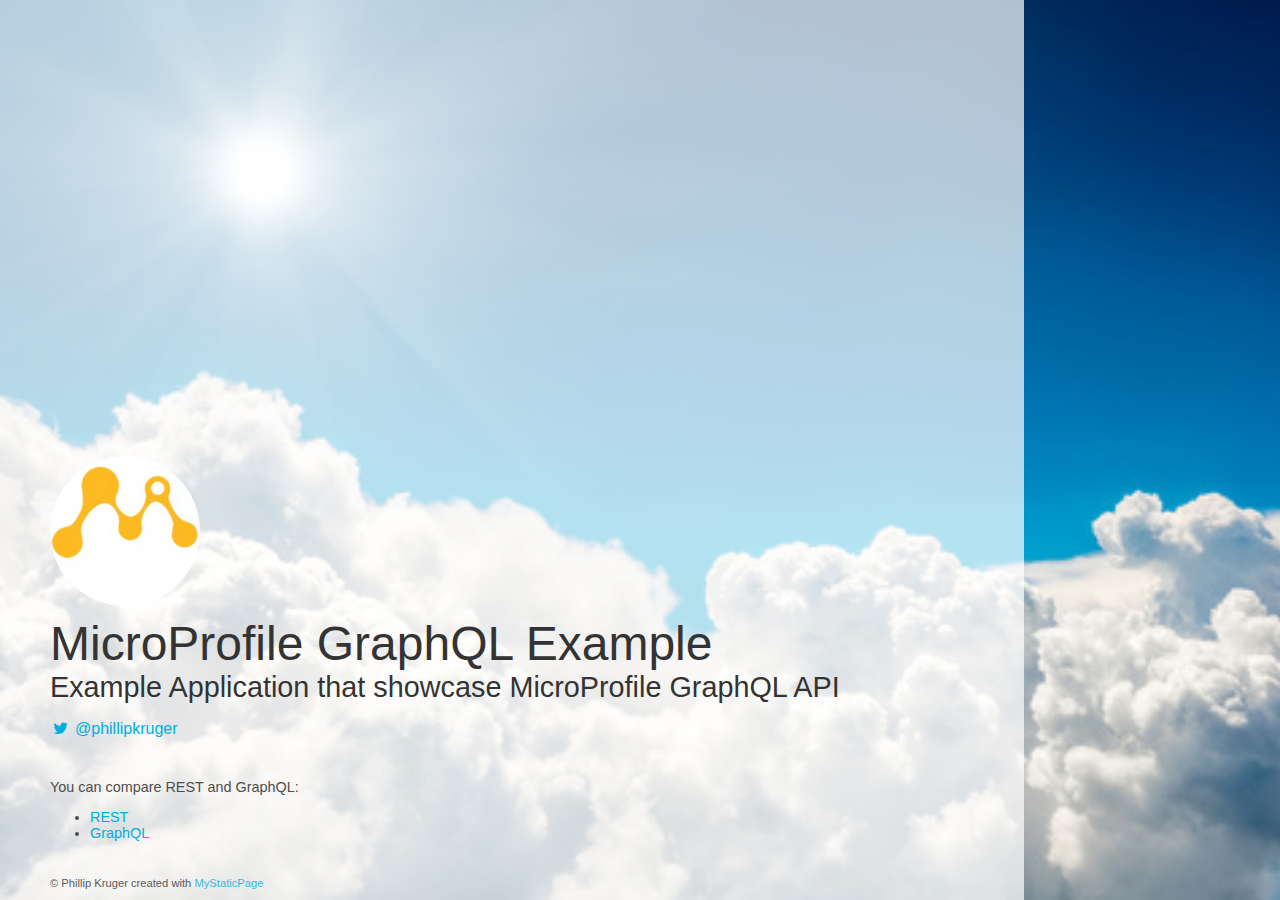
<file: src/main/webapp/index.html>
<!DOCTYPE html>
<html lang="en">
<head>
    <meta charset="UTF-8">
    <title>MicroProfile GraphQL Example</title>
    <meta name="viewport" content="width=device-width, initial-scale=1.0">
    <link rel="stylesheet" href="css/font-awesome.min.css">
    <link rel="stylesheet" href="css/style.css">
</head>
<body>
    <div id="mainContainer">
        <div id="mainContentBlock">
            <div id="mainContent">
                
                <div id="avatarImageBlock" style="background-image: url('images/avatar.jpg');">
                </div>
                
                <div id="introBox">
                    <h1>MicroProfile GraphQL Example</h1>
                    <h2>Example Application that showcase MicroProfile GraphQL API</h2>
                        <ul id="linkBox">
                                <li class="">
                                    <a href="https://twitter.com/phillipkruger" title="Twitter">
                                        <i class="fa fa-twitter fa-fw link-icon"></i><span class="description">Twitter</span> @phillipkruger
                                    </a>
                                </li>
                        </ul>                    
                </div>

                
                <div id="fullBioBox">
                    <p>You can compare REST and GraphQL:</p>
                    <ul>
                        <li><a href="http://localhost:8080/rest/openapi-ui/" target="_blank">REST</a></li>
                        <li><a href="http://localhost:8080/graphiql/" target="_blank">GraphQL</a></li>
                    </ul>

                </div>
                
            </div>
        </div>
        <footer>
            <div class="footer">
                <p>&copy; Phillip Kruger
                <!-- 
                thank you for using MyStaticPage.com! 
                Please keep this link back to us on your site as part of 
                Creative Commons Attribution license aggreement.
                https://creativecommons.org/licenses/by/4.0/
                -->
                created with <a href="http://mystaticpage.com" title="Create a personal web site">MyStaticPage</a>
                </p>
            </div>
        </footer>
    </div>
</body>
</html>
</file>
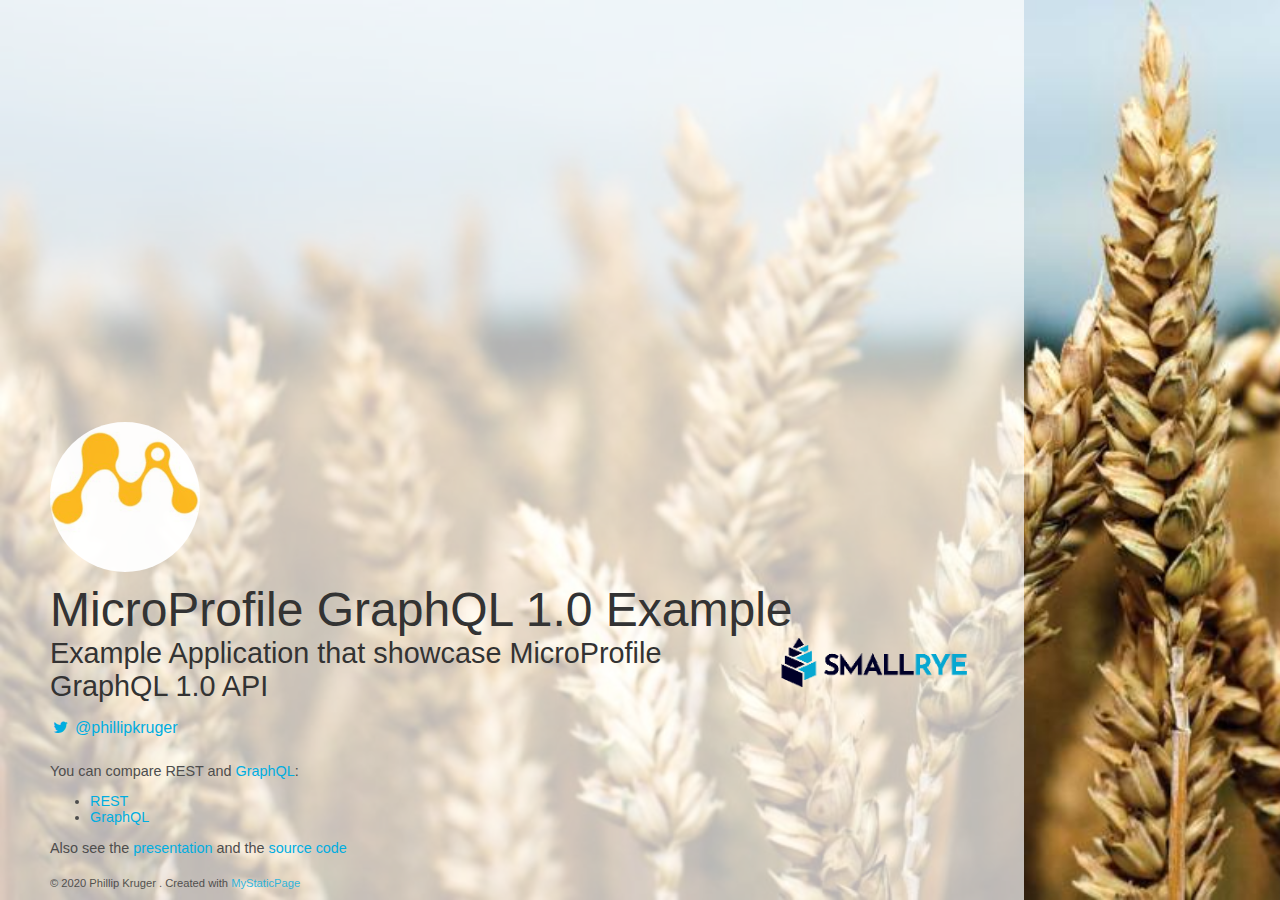
<file: example/src/main/webapp/index.html>
<!DOCTYPE html>
<html lang="en">
<head>
    <meta charset="UTF-8">
    <title>MicroProfile GraphQL Example</title>
    <meta name="viewport" content="width=device-width, initial-scale=1.0">
    <link rel="stylesheet" href="css/font-awesome.min.css">
    <link rel="stylesheet" href="css/style.css">
</head>
<body>
    <div id="mainContainer">
        <div id="mainContentBlock">
            <div id="mainContent">
                
                <div id="avatarImageBlock" style="background-image: url('images/avatar.jpg');">
                </div>
                
                <div id="introBox">
                    <h1>MicroProfile GraphQL 1.0 Example<img src="images/logo.png" style="float: right" alt="SmallRye" width="200"/></h1>
                    <h2>Example Application that showcase MicroProfile GraphQL 1.0 API</h2>
                    <ul id="linkBox">
                            <li class="">
                                <a href="https://twitter.com/phillipkruger" title="Twitter">
                                    <i class="fa fa-twitter fa-fw link-icon"></i><span class="description">Twitter</span> @phillipkruger
                                </a>
                            </li>
                    </ul>   
                </div>

                <div id="fullBioBox">
                    You can compare REST and <a href="https://github.com/eclipse/microprofile-graphql" target="_blank">GraphQL</a>:
                        <ul>
                            <li><a href="http://localhost:8080/rest/openapi-ui/" target="_blank">REST</a></li>
                            <li><a href="http://localhost:8080/graphiql/" target="_blank">GraphQL</a></li>
                        </ul>
                    
                        Also see the <a href="http://bit.ly/mp-graphql-presentation" target="_blank">presentation</a>
                            and the <a href="http://bit.ly/mp-graphql-example" target="_blank">source code</a>
                </div>
            </div>
            
        </div>
        
        <footer>
            <div class="footer">
                <p>&copy; 2020 Phillip Kruger . 
                <!-- 
                thank you for using MyStaticPage.com! 
                Please keep this link back to us on your site as part of 
                Creative Commons Attribution license aggreement.
                https://creativecommons.org/licenses/by/4.0/
                -->
                Created with <a href="http://mystaticpage.com" title="Create a personal web site">MyStaticPage</a>                
                </p>
            </div>
        </footer>
    </div>
</body>
</html>
</file>
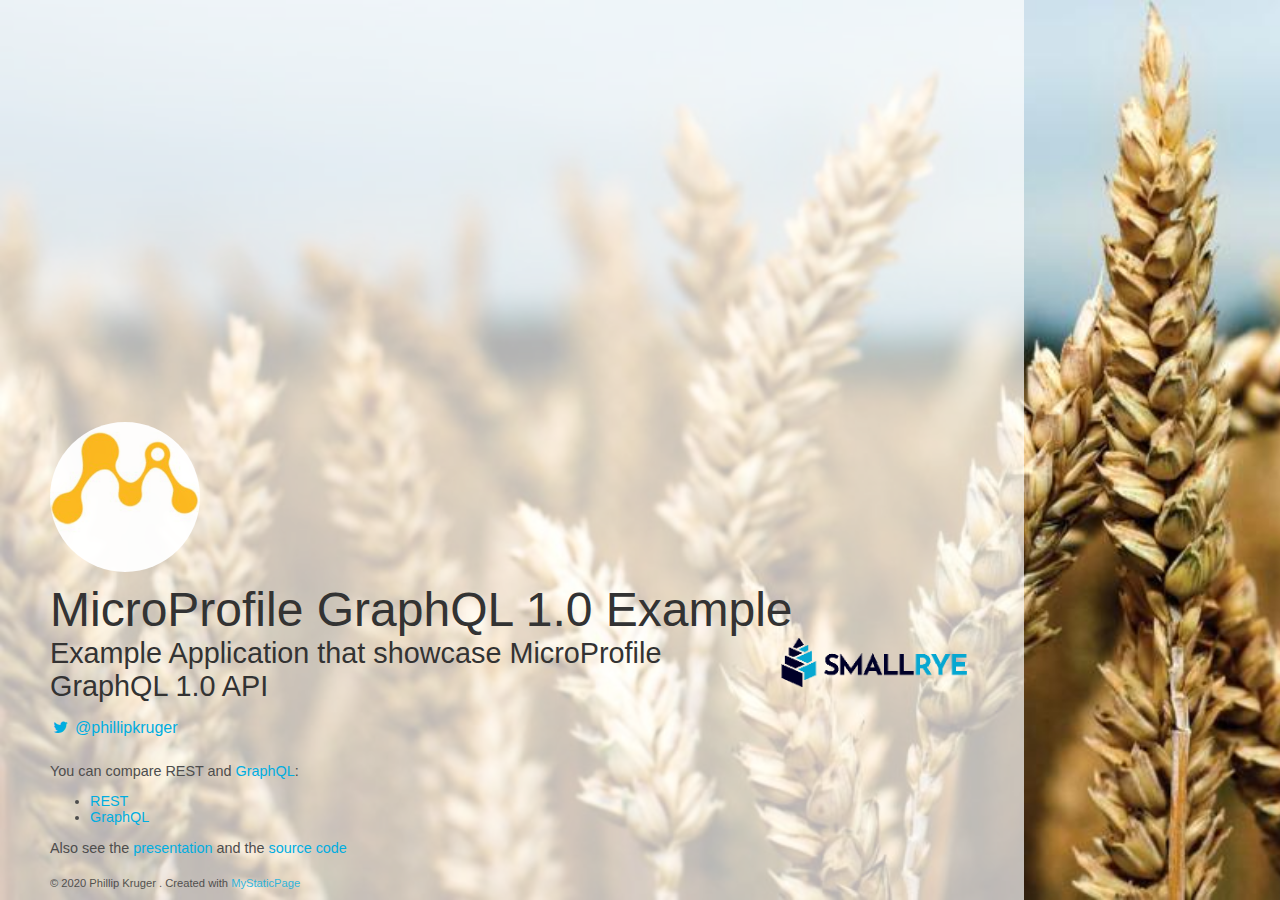
<file: wildfly-example/src/main/webapp/index.html>
<!DOCTYPE html>
<html lang="en">
<head>
    <meta charset="UTF-8">
    <title>MicroProfile GraphQL Example</title>
    <meta name="viewport" content="width=device-width, initial-scale=1.0">
    <link rel="stylesheet" href="css/font-awesome.min.css">
    <link rel="stylesheet" href="css/style.css">
</head>
<body>
    <div id="mainContainer">
        <div id="mainContentBlock">
            <div id="mainContent">
                
                <div id="avatarImageBlock" style="background-image: url('images/avatar.jpg');">
                </div>
                
                <div id="introBox">
                    <h1>MicroProfile GraphQL 1.0 Example<img src="images/logo.png" style="float: right" alt="SmallRye" width="200"/></h1>
                    <h2>Example Application that showcase MicroProfile GraphQL 1.0 API</h2>
                    <ul id="linkBox">
                            <li class="">
                                <a href="https://twitter.com/phillipkruger" title="Twitter">
                                    <i class="fa fa-twitter fa-fw link-icon"></i><span class="description">Twitter</span> @phillipkruger
                                </a>
                            </li>
                    </ul>   
                </div>

                <div id="fullBioBox">
                    You can compare REST and <a href="https://github.com/eclipse/microprofile-graphql" target="_blank">GraphQL</a>:
                        <ul>
                            <li><a href="http://localhost:8080/openapi-ui/" target="_blank">REST</a></li>
                            <li><a href="http://localhost:8080/graphql-ui/" target="_blank">GraphQL</a></li>
                        </ul>
                    
                        Also see the <a href="http://bit.ly/mp-graphql-presentation" target="_blank">presentation</a>
                            and the <a href="http://bit.ly/mp-graphql-example" target="_blank">source code</a>
                </div>
            </div>
            
        </div>
        
        <footer>
            <div class="footer">
                <p>&copy; 2020 Phillip Kruger . 
                <!-- 
                thank you for using MyStaticPage.com! 
                Please keep this link back to us on your site as part of 
                Creative Commons Attribution license aggreement.
                https://creativecommons.org/licenses/by/4.0/
                -->
                Created with <a href="http://mystaticpage.com" title="Create a personal web site">MyStaticPage</a>                
                </p>
            </div>
        </footer>
    </div>
</body>
</html>
</file>
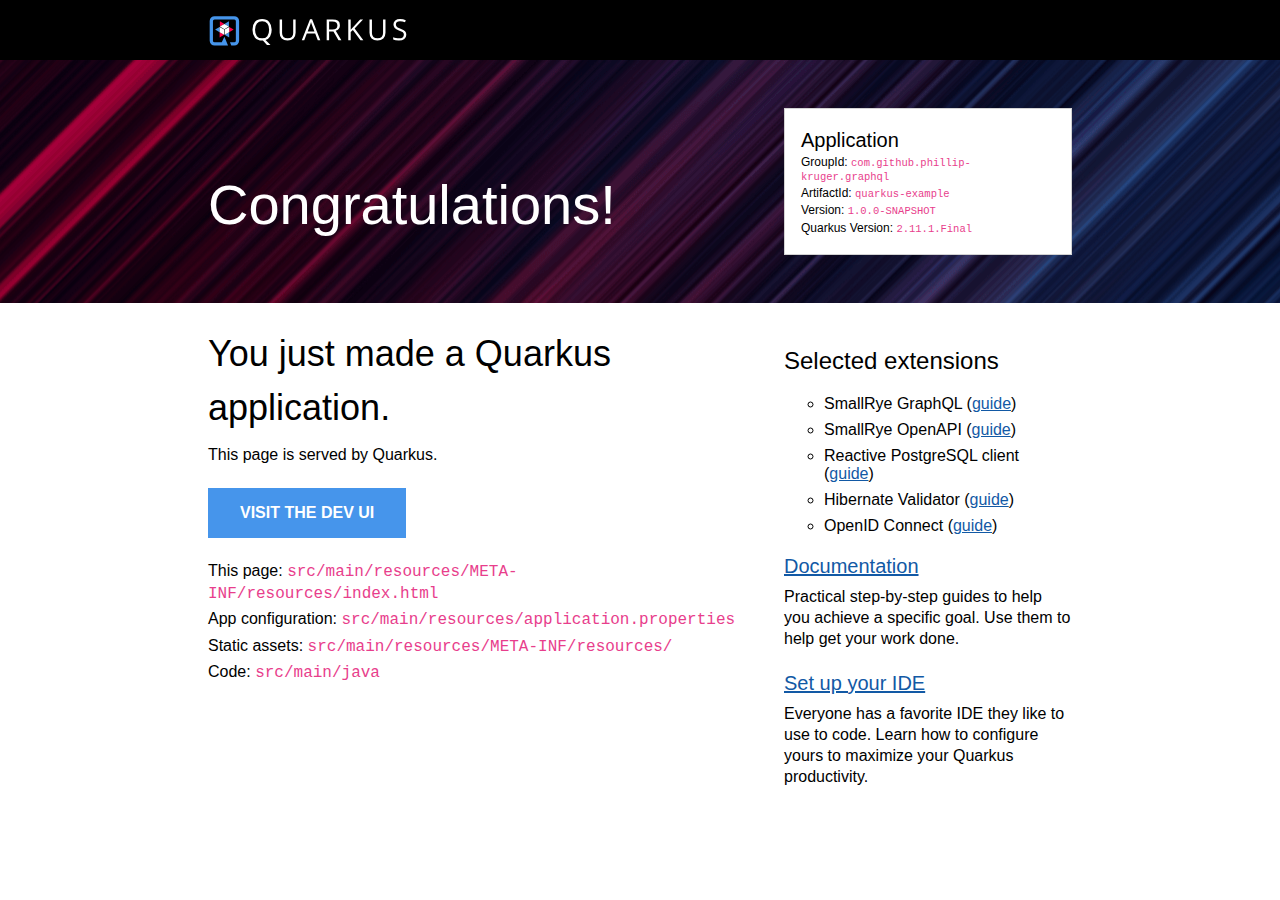
<file: quarkus-example/src/main/resources/META-INF/resources/index.html>
<!DOCTYPE html>
<html lang="en">
    <head>
        <meta charset="UTF-8">
        <title>graphql-example - 1.0.0-SNAPSHOT</title>
        <style>
            body {
                margin: 0;
                font-family: Roboto, "Helvetica Neue", Arial, sans-serif;
            }
            code {
                font-family: "Courier New", monospace;
                color: #e83e8c;
                word-break: break-word;
            }
            h1, h2, h3, h4, h5, h6 {
                margin-bottom: 0.5rem;
                font-weight: 400;
                line-height: 1.5;
            }
            h1 { font-size: 2.25rem; }
            h2 { font-size: 1.6rem }
            h3 { font-size: 1.5rem }
            h4 { font-size: 1.4rem }
            h5 { font-size: 1.25rem }
            h6 { font-size: 1rem }
            p {
                padding: .15rem 0;
                margin: 0;
                line-height: 1.3rem;
            }
            a {
                text-decoration: underline;
                color: #1259A5;
            }
            a:hover, a:active { color: #c00; }
            .grid {
                display: grid;
                grid-template-columns: repeat(12, 1fr);
                clear: both;
            }
            .header-wrapper {
                padding: 0 13rem;
                background: black;
            }
            .banner-wrapper {
                padding: 0 13rem;
                background: url([data-uri]) repeat-x, #0D1C2C;
            }
            .content-wrapper {
                padding: 0 13rem;
                background: white;
            }
            .header {
                background-position: 0 1rem;
                min-height: 60px;
                grid-column: span 12;
            }
            #quarkus-logo-svg {
                width: 200px;
                height: 30px;
                padding-top: 1rem;
            }
            .banner {
                grid-column: span 12;
                padding: 2rem 0;
            }
            .callout {
                color: white;
                font-size: 3.5rem;
                margin: 0;
                padding-top: 5rem;
                grid-column: span 8;
            }
            .app-details {
                margin: 1rem 0;
                border: 1px solid lightgrey;
                padding: 1rem;
                background: white;
                font-size: .75rem;
                font-weight: 300;
                grid-column: span 4;
            }
            .app-details code { font-size: 87.5%; }
            .app-details ul {
                list-style-type: none;
                padding: 0;
                margin: 0;
            }
            .app-details ul li { margin-bottom: 0.2rem; }
            .app-details h5 {
                margin: 0;
                padding: 0;
            }
            .left-column {
                grid-column: span 8;
                padding-right: 3rem;
            }
            .left-column p {
                padding: .15rem 0;
                margin: 0;
                font-weight: 300;
            }
            .left-column ul {
                margin: 0;
                padding: 10px 0 0 25px;
                list-style-type: "\1F680";
                font-weight: 300;
            }
            .left-column li { padding-left: 10px; }
            .left-column .cta-button {
                margin: 20px 0;
                display: inline-block;
                padding: 1rem 2rem;
                background-color: #4695EB;
                font-weight: 600;
                color: white;
                text-decoration: none;
                text-transform: uppercase;
            }
            .right-column {
                grid-column: span 4;
                margin-top: 1rem;
                font-weight: 200;
            }
            .right-column h5 {
                padding: 1rem 0 .25rem 0;
                margin: 0;
                font-weight: 300;
            }
            .right-column h3 { font-weight: 400;}
            .right-column ul {
                margin: 0;
                list-style-type: circle;
            }
            .right-column li {
                padding: .5rem 0 0 0;
            }
            .provided-code {
                line-height: 20px;
            }
            .provided-code b {
                font-weight: 400;
                margin-bottom: 15px;
            }
            @media screen and (max-width: 1023px) {
                .header-wrapper {
                    padding: 0 1rem;
                    background: black;
                }
                .banner-wrapper { padding: 0 1rem; }
                .content-wrapper {
                    padding: 0 1rem;
                    background: white;
                }
                .left-column {
                    grid-column: span 12;
                }
                .right-column {
                    grid-column: span 12;
                    margin: 3rem 0;
                }
                .callout {
                    color: white;
                    font-size: 3.5rem;
                    margin: 0;
                    padding: 1rem 0;
                    grid-column: span 12;
                }
                .app-details {
                    margin: 1rem 0;
                    border: 1px solid lightgrey;
                    padding: 1rem;
                    background: white;
                    font-size: 1rem;
                    font-weight: 300;
                    grid-column: span 12;
                }
            }
        </style>
    </head>
    <body>
        <div class="header-wrapper">
            <div class="grid">
                <div class="header">
                    <svg id="quarkus-logo-svg" data-name="Quarkus Logo" xmlns="http://www.w3.org/2000/svg" viewBox="0 0 1280 195">
                        <defs>
                            <style>.cls-1 {
                                fill: #fff;
                            }

                            .cls-2 {
                                fill: #4695eb;
                            }

                            .cls-3 {
                                fill: #ff004a;
                            }</style>
                        </defs>
                        <title>quarkus_logo_horizontal_rgb_1280px_reverse</title>
                        <path class="cls-1"
                              d="M404,89.39q0,25.9-10.49,43.07a52.31,52.31,0,0,1-29.61,23.24l32.3,33.39H373.29l-26.45-30.44-5.11.19q-30,0-46.27-18.22T279.17,89.2q0-32.93,16.34-51.05T341.92,20q29.24,0,45.66,18.45T404,89.39Zm-108.14,0q0,27.39,11.74,41.55t34.11,14.15q22.56,0,34.07-14.11t11.51-41.59q0-27.21-11.47-41.27T341.92,34.05q-22.56,0-34.3,14.16T295.88,89.39Z"/>
                        <path class="cls-1"
                              d="M559.56,22.15V109.4q0,23.05-14,36.25T507,158.84q-24.51,0-37.92-13.29T455.7,109V22.15h15.78v88q0,16.88,9.28,25.91t27.29,9q17.16,0,26.45-9.08T543.78,110V22.15Z"/>
                        <path class="cls-1"
                              d="M703.6,157,686.7,114.1H632.31L615.6,157h-16L653.29,21.6h13.27L719.93,157Zm-21.82-57L666,58.21q-3.07-7.92-6.32-19.46a172.55,172.55,0,0,1-5.85,19.46l-16,41.78Z"/>
                        <path class="cls-1"
                              d="M777.19,100.92V157H761.4V22.15h37.23q25,0,36.89,9.5t11.93,28.59q0,26.74-27.29,36.16L857,157H838.35l-32.86-56.07Zm0-13.47h21.62q16.71,0,24.51-6.6t7.79-19.78q0-13.37-7.93-19.27T797.7,35.89H777.19Z"/>
                        <path class="cls-1"
                              d="M999.75,157H981.18L931.71,91.6l-14.2,12.54V157H901.73V22.15h15.78V89l61.54-66.87h18.66L943.13,80.72Z"/>
                        <path class="cls-1"
                              d="M1143.69,22.15V109.4q0,23.05-14,36.25t-38.52,13.19q-24.5,0-37.92-13.29T1039.82,109V22.15h15.78v88q0,16.88,9.28,25.91t27.29,9q17.17,0,26.46-9.08t9.28-26.06V22.15Z"/>
                        <path class="cls-1"
                              d="M1279,121.11q0,17.8-13,27.76t-35.28,10q-24.13,0-37.13-6.18V137.53a97.82,97.82,0,0,0,18.2,5.53,95.67,95.67,0,0,0,19.49,2q15.78,0,23.76-6t8-16.55q0-7-2.83-11.48t-9.46-8.26q-6.65-3.78-20.19-8.58-18.94-6.72-27.06-16t-8.12-24.07q0-15.58,11.79-24.81t31.18-9.22a92.55,92.55,0,0,1,37.22,7.37l-4.91,13.65q-16.82-7-32.68-7-12.53,0-19.58,5.35t-7.06,14.85q0,7,2.6,11.48t8.77,8.21q6.18,3.73,18.89,8.26,21.36,7.56,29.38,16.23T1279,121.11Z"/>
                        <polygon class="cls-2" points="126.05 34.6 96.61 51.59 126.05 68.59 126.05 34.6"/>
                        <polygon class="cls-3" points="67.17 34.6 67.17 68.59 96.61 51.59 67.17 34.6"/>
                        <polygon class="cls-1" points="126.05 68.59 96.61 51.59 67.17 68.59 96.61 85.59 126.05 68.59"/>
                        <polygon class="cls-2" points="36.13 88.36 65.57 105.36 65.57 71.37 36.13 88.36"/>
                        <polygon class="cls-3" points="65.57 139.35 95.01 122.36 65.57 105.36 65.57 139.35"/>
                        <polygon class="cls-1" points="65.57 71.37 65.57 105.36 95.01 122.36 95.01 88.36 65.57 71.37"/>
                        <polygon class="cls-2" points="127.65 139.35 127.65 105.36 98.21 122.36 127.65 139.35"/>
                        <polygon class="cls-3" points="157.09 88.36 127.65 71.37 127.65 105.36 157.09 88.36"/>
                        <polygon class="cls-1" points="98.21 122.36 127.65 105.36 127.65 71.37 98.21 88.36 98.21 122.36"/>
                        <path class="cls-2"
                              d="M160.5,1H32.72A31.81,31.81,0,0,0,1,32.72V160.5a31.81,31.81,0,0,0,31.72,31.72h87.51L96.61,134.85,79.48,171.07H32.72A10.71,10.71,0,0,1,22.15,160.5V32.72A10.71,10.71,0,0,1,32.72,22.15H160.5a10.71,10.71,0,0,1,10.57,10.57V160.5a10.71,10.71,0,0,1-10.57,10.57H132.77l8.71,21.15h19a31.81,31.81,0,0,0,31.72-31.72V32.72A31.81,31.81,0,0,0,160.5,1Z"/>
                    </svg>
                </div>
            </div>
        </div>
        <div class="banner-wrapper">
            <div class="grid">
                <div class="banner">
                    <div class="grid">
                        <div class="callout">Congratulations!</div>
                        <div class="app-details">
                            <h5>Application</h5>
                            <ul>
                                <li>GroupId: <code>com.github.phillip-kruger.graphql</code></li>
                                <li>ArtifactId: <code>quarkus-example</code></li>
                                <li>Version: <code>1.0.0-SNAPSHOT</code></li>
                                <li>Quarkus Version: <code>2.11.1.Final</code></li>
                            </ul>
                        </div>
                    </div>
                </div>
            </div>
        </div>
        <div class="content-wrapper">
            <div class="grid">
                <div class="left-column">
                    <h1>You just made a Quarkus application.</h1>
                    <p>This page is served by Quarkus.</p>
                    <a href="/q/dev/" class="cta-button">Visit the Dev UI</a>
                    <p>This page: <code>src/main/resources/META-INF/resources/index.html</code></p>
                    <p>App configuration: <code>src/main/resources/application.properties</code></p>
                    <p>Static assets: <code>src/main/resources/META-INF/resources/</code></p>
                    <p>Code: <code>src/main/java</code></p>
                </div>
                <div class="right-column">
                    <h3>Selected extensions</h3>
                    <ul>
                        <li title="Create GraphQL Endpoints using the code-first approach from MicroProfile GraphQL">SmallRye GraphQL (<a href="https://quarkus.io/guides/microprofile-graphql" target="_blank">guide</a>)</li>
                        <li title="Document your REST APIs with OpenAPI - comes with Swagger UI">SmallRye OpenAPI (<a href="https://quarkus.io/guides/openapi-swaggerui" target="_blank">guide</a>)</li>
                        <li title="Connect to the PostgreSQL database using the reactive pattern">Reactive PostgreSQL client (<a href="https://quarkus.io/guides/reactive-sql-clients" target="_blank">guide</a>)</li>
                        <li title="Validate object properties (field, getter) and method parameters for your beans (REST, CDI, JPA)">Hibernate Validator (<a href="https://quarkus.io/guides/validation" target="_blank">guide</a>)</li>
                        <li title="Verify Bearer access tokens and authenticate users with Authorization Code Flow">OpenID Connect (<a href="https://quarkus.io/guides/security-openid-connect" target="_blank">guide</a>)</li>
                    </ul>
                    <h5><a href="https://quarkus.io/guides/">Documentation</a></h5>
                    <p>Practical step-by-step guides to help you achieve a specific goal. Use them to help get your work
                        done.</p>
                    <h5><a href="https://quarkus.io/guides/maven-tooling">Set up your IDE</a></h5>
                    <p>Everyone has a favorite IDE they like to use to code. Learn how to configure yours to maximize your
                        Quarkus productivity.</p>
                </div>
            </div>
        </div>
    </body>
</html>
</file>
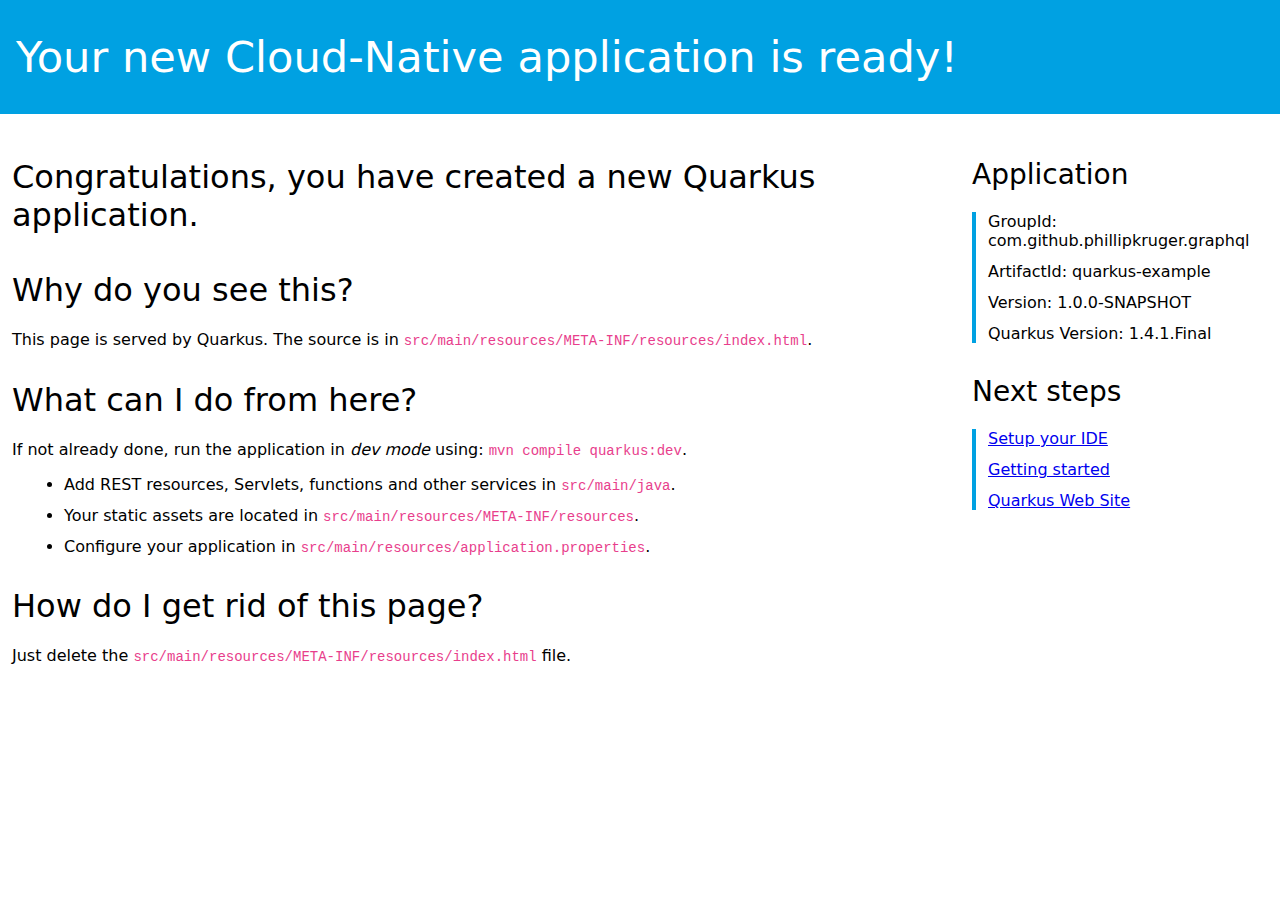
<file: quarkus-example/src/test/resources/META-INF/resources/index.html>
<!DOCTYPE html>
<html lang="en">
<head>
    <meta charset="UTF-8">
    <title>quarkus-example - 1.0.0-SNAPSHOT</title>
    <style>
        h1, h2, h3, h4, h5, h6 {
            margin-bottom: 0.5rem;
            font-weight: 400;
            line-height: 1.5;
        }

        h1 {
            font-size: 2.5rem;
        }

        h2 {
            font-size: 2rem
        }

        h3 {
            font-size: 1.75rem
        }

        h4 {
            font-size: 1.5rem
        }

        h5 {
            font-size: 1.25rem
        }

        h6 {
            font-size: 1rem
        }

        .lead {
            font-weight: 300;
            font-size: 2rem;
        }

        .banner {
            font-size: 2.7rem;
            margin: 0;
            padding: 2rem 1rem;
            background-color: #00A1E2;
            color: white;
        }

        body {
            margin: 0;
            font-family: -apple-system, system-ui, "Segoe UI", Roboto, "Helvetica Neue", Arial, sans-serif, "Apple Color Emoji", "Segoe UI Emoji", "Segoe UI Symbol", "Noto Color Emoji";
        }

        code {
            font-family: SFMono-Regular, Menlo, Monaco, Consolas, "Liberation Mono", "Courier New", monospace;
            font-size: 87.5%;
            color: #e83e8c;
            word-break: break-word;
        }

        .left-column {
            padding: .75rem;
            max-width: 75%;
            min-width: 55%;
        }

        .right-column {
            padding: .75rem;
            max-width: 25%;
        }

        .container {
            display: flex;
            width: 100%;
        }

        li {
            margin: 0.75rem;
        }

        .right-section {
            margin-left: 1rem;
            padding-left: 0.5rem;
        }

        .right-section h3 {
            padding-top: 0;
            font-weight: 200;
        }

        .right-section ul {
            border-left: 0.3rem solid #00A1E2;
            list-style-type: none;
            padding-left: 0;
        }

    </style>
</head>
<body>

<div class="banner lead">
    Your new Cloud-Native application is ready!
</div>

<div class="container">
    <div class="left-column">
        <p class="lead"> Congratulations, you have created a new Quarkus application.</p>

        <h2>Why do you see this?</h2>

        <p>This page is served by Quarkus. The source is in
            <code>src/main/resources/META-INF/resources/index.html</code>.</p>

        <h2>What can I do from here?</h2>

        <p>If not already done, run the application in <em>dev mode</em> using: <code>mvn compile quarkus:dev</code>.
        </p>
        <ul>
            <li>Add REST resources, Servlets, functions and other services in <code>src/main/java</code>.</li>
            <li>Your static assets are located in <code>src/main/resources/META-INF/resources</code>.</li>
            <li>Configure your application in <code>src/main/resources/application.properties</code>.
            </li>
        </ul>

        <h2>How do I get rid of this page?</h2>
        <p>Just delete the <code>src/main/resources/META-INF/resources/index.html</code> file.</p>
    </div>
    <div class="right-column">
        <div class="right-section">
            <h3>Application</h3>
            <ul>
                <li>GroupId: com.github.phillipkruger.graphql</li>
                <li>ArtifactId: quarkus-example</li>
                <li>Version: 1.0.0-SNAPSHOT</li>
                <li>Quarkus Version: 1.4.1.Final</li>
            </ul>
        </div>
        <div class="right-section">
            <h3>Next steps</h3>
            <ul>
                <li><a href="https://quarkus.io/guides/maven-tooling.html" target="_blank">Setup your IDE</a></li>
                <li><a href="https://quarkus.io/guides/getting-started.html" target="_blank">Getting started</a></li>
                <li><a href="https://quarkus.io" target="_blank">Quarkus Web Site</a></li>
            </ul>
        </div>
    </div>
</div>


</body>
</html>
</file>
<file: src/main/webapp/css/style.css>
html, body {
  height: 100%;
  height: 100vh; }

body {
  min-height: 100%;
  padding: 0px;
  margin: 0px; }

body {
  background-color: #fff;
  background-image: url("../images/background.jpg");
  background-size: cover;
  background-position: left bottom;
  background-attachment: fixed;
  font-family: "Segoe UI", "Lucida Grande", "Lucida Sans", "Helvetica Neue", "Arial", "Helvetica", sans-serif;
  color: #333; }

a {
  text-decoration: none;
  color: #00ade0; }
  a:hover {
    color: #00c1fa; }

#mainContainer {
  background-color: #fff;
  background-color: rgba(255, 255, 255, 0.7);
  display: -webkit-box;
  display: -ms-flexbox;
  display: flex;
  -webkit-box-orient: vertical;
  -webkit-box-direction: normal;
      -ms-flex-direction: column;
          flex-direction: column;
  -webkit-box-pack: justify;
      -ms-flex-pack: justify;
          justify-content: space-between;
  -ms-flex-line-pack: stretch;
      align-content: stretch;
  min-height: 100%;
  max-width: 80%;
  margin: 0px;
  -webkit-animation: fadeIn 0.5s ease-out both;
          animation: fadeIn 0.5s ease-out both; }
  #mainContainer #mainContentBlock {
    -webkit-box-flex: 1;
        -ms-flex: 1 0 auto;
            flex: 1 0 auto;
    display: -webkit-box;
    display: -ms-flexbox;
    display: flex;
    -webkit-box-orient: vertical;
    -webkit-box-direction: normal;
        -ms-flex-direction: column;
            flex-direction: column;
    -webkit-box-pack: end;
        -ms-flex-pack: end;
            justify-content: flex-end;
    -ms-flex-line-pack: left;
        align-content: left;
    padding: 0px; }
    #mainContainer #mainContentBlock #mainContent {
      margin: 0px;
      overflow: hidden;
      display: -webkit-box;
      display: -ms-flexbox;
      display: flex;
      -webkit-box-orient: vertical;
      -webkit-box-direction: normal;
          -ms-flex-direction: column;
              flex-direction: column;
      -ms-flex-line-pack: center;
          align-content: center;
      padding-top: 100px; }
      #mainContainer #mainContentBlock #mainContent #avatarImageBlock {
        width: 150px;
        height: 150px;
        margin: 10px 50px;
        border-radius: 50%;
        background-position: center center;
        background-size: cover;
        opacity: 0.95;
        -webkit-animation: intro 0.5s ease-out both;
                animation: intro 0.5s ease-out both; }
      #mainContainer #mainContentBlock #mainContent #introBox {
        text-align: left;
        margin: 0px;
        padding: 0px 50px; }
        #mainContainer #mainContentBlock #mainContent #introBox h1 {
          font-size: 3em;
          font-weight: normal;
          margin: 0px;
          -webkit-animation: intro 0.5s 0.2s ease-out both;
                  animation: intro 0.5s 0.2s ease-out both; }
        #mainContainer #mainContentBlock #mainContent #introBox h2 {
          font-size: 1.8em;
          font-weight: lighter;
          margin: 0px;
          -webkit-animation: intro 0.5s 0.4s ease-out both;
                  animation: intro 0.5s 0.4s ease-out both; }
        #mainContainer #mainContentBlock #mainContent #introBox #linkBox {
          padding: 0px;
          list-style: none;
          max-width: 80%;
          display: -webkit-box;
          display: -ms-flexbox;
          display: flex;
          -webkit-box-orient: horizontal;
          -webkit-box-direction: normal;
              -ms-flex-direction: row;
                  flex-direction: row;
          -webkit-box-pack: start;
              -ms-flex-pack: start;
                  justify-content: flex-start;
          -ms-flex-wrap: wrap;
              flex-wrap: wrap;
          -webkit-animation: intro 0.5s 0.6s ease-out both;
                  animation: intro 0.5s 0.6s ease-out both; }
          #mainContainer #mainContentBlock #mainContent #introBox #linkBox li {
            margin-right: 10px;
            display: inline; }
            #mainContainer #mainContentBlock #mainContent #introBox #linkBox li .link-icon:hover {
              color: #00c1fa; }
            #mainContainer #mainContentBlock #mainContent #introBox #linkBox li a .description {
              display: none;
              font-size: 0.8em; }
            #mainContainer #mainContentBlock #mainContent #introBox #linkBox li.featured a .description {
              color: #333;
              padding-left: 5px;
              padding-right: 2px; }
              #mainContainer #mainContentBlock #mainContent #introBox #linkBox li.featured a .description:hover {
                color: #00c1fa; }
            #mainContainer #mainContentBlock #mainContent #introBox #linkBox li.featured .description {
              display: inline; }
      #mainContainer #mainContentBlock #mainContent #fullBioBox {
        font-size: 0.9em;
        color: #4d4d4d;
        padding: 10px 50px;
        -webkit-animation: intro 0.5s 0.8s ease-out both;
                animation: intro 0.5s 0.8s ease-out both; }

div.footer {
  text-align: left;
  font-size: 0.7em;
  padding-left: 50px;
  opacity: 0.8; }

@media only screen and (max-width: 768px) {
  #mainContainer {
    max-width: 90%; }
    #mainContainer #mainContentBlock #mainContent #avatarImageBlock {
      margin-left: 25px; }
    #mainContainer #mainContentBlock #mainContent #introBox {
      padding: 0px 25px; }
    #mainContainer #mainContentBlock #mainContent #fullBioBox {
      padding: 0px 25px; }
  div.footer {
    padding-left: 25px; } }

@-webkit-keyframes fadeIn {
  from {
    opacity: 0; }
  to {
    opacity: 1; } }

@keyframes fadeIn {
  from {
    opacity: 0; }
  to {
    opacity: 1; } }

@-webkit-keyframes intro {
  0% {
    -webkit-transform: translateY(40px);
            transform: translateY(40px);
    opacity: 0; }
  50% {
    opacity: 0.2; }
  100% {
    -webkit-transform: translateY(0px);
            transform: translateY(0px);
    opacity: 1; } }

@keyframes intro {
  0% {
    -webkit-transform: translateY(40px);
            transform: translateY(40px);
    opacity: 0; }
  50% {
    opacity: 0.2; }
  100% {
    -webkit-transform: translateY(0px);
            transform: translateY(0px);
    opacity: 1; } }
</file>
<file: example/src/main/webapp/css/style.css>
html, body {
  height: 100%;
  height: 100vh; }

body {
  min-height: 100%;
  padding: 0px;
  margin: 0px; }

body {
  background-color: #fff;
  background-image: url("../images/background.jpg");
  background-size: cover;
  background-position: left bottom;
  background-attachment: fixed;
  font-family: "Segoe UI", "Lucida Grande", "Lucida Sans", "Helvetica Neue", "Arial", "Helvetica", sans-serif;
  color: #333; }

a {
  text-decoration: none;
  color: #00ade0; }
  a:hover {
    color: #00c1fa; }

#mainContainer {
  background-color: #fff;
  background-color: rgba(255, 255, 255, 0.7);
  display: -webkit-box;
  display: -ms-flexbox;
  display: flex;
  -webkit-box-orient: vertical;
  -webkit-box-direction: normal;
      -ms-flex-direction: column;
          flex-direction: column;
  -webkit-box-pack: justify;
      -ms-flex-pack: justify;
          justify-content: space-between;
  -ms-flex-line-pack: stretch;
      align-content: stretch;
  min-height: 100%;
  max-width: 80%;
  margin: 0px;
  -webkit-animation: fadeIn 0.5s ease-out both;
          animation: fadeIn 0.5s ease-out both; }
  #mainContainer #mainContentBlock {
    -webkit-box-flex: 1;
        -ms-flex: 1 0 auto;
            flex: 1 0 auto;
    display: -webkit-box;
    display: -ms-flexbox;
    display: flex;
    -webkit-box-orient: vertical;
    -webkit-box-direction: normal;
        -ms-flex-direction: column;
            flex-direction: column;
    -webkit-box-pack: end;
        -ms-flex-pack: end;
            justify-content: flex-end;
    -ms-flex-line-pack: left;
        align-content: left;
    padding: 0px; }
    #mainContainer #mainContentBlock #mainContent {
      margin: 0px;
      overflow: hidden;
      display: -webkit-box;
      display: -ms-flexbox;
      display: flex;
      -webkit-box-orient: vertical;
      -webkit-box-direction: normal;
          -ms-flex-direction: column;
              flex-direction: column;
      -ms-flex-line-pack: center;
          align-content: center;
      padding-top: 100px; }
      #mainContainer #mainContentBlock #mainContent #avatarImageBlock {
        width: 150px;
        height: 150px;
        margin: 10px 50px;
        border-radius: 50%;
        background-position: center center;
        background-size: cover;
        opacity: 0.95;
        -webkit-animation: intro 0.5s ease-out both;
                animation: intro 0.5s ease-out both; }
      #mainContainer #mainContentBlock #mainContent #introBox {
        text-align: left;
        margin: 0px;
        padding: 0px 50px; }
        #mainContainer #mainContentBlock #mainContent #introBox h1 {
          font-size: 3em;
          font-weight: normal;
          margin: 0px;
          -webkit-animation: intro 0.5s 0.2s ease-out both;
                  animation: intro 0.5s 0.2s ease-out both; }
        #mainContainer #mainContentBlock #mainContent #introBox h2 {
          font-size: 1.8em;
          font-weight: lighter;
          margin: 0px;
          -webkit-animation: intro 0.5s 0.4s ease-out both;
                  animation: intro 0.5s 0.4s ease-out both; }
        #mainContainer #mainContentBlock #mainContent #introBox #linkBox {
          padding: 0px;
          list-style: none;
          max-width: 80%;
          display: -webkit-box;
          display: -ms-flexbox;
          display: flex;
          -webkit-box-orient: horizontal;
          -webkit-box-direction: normal;
              -ms-flex-direction: row;
                  flex-direction: row;
          -webkit-box-pack: start;
              -ms-flex-pack: start;
                  justify-content: flex-start;
          -ms-flex-wrap: wrap;
              flex-wrap: wrap;
          -webkit-animation: intro 0.5s 0.6s ease-out both;
                  animation: intro 0.5s 0.6s ease-out both; }
          #mainContainer #mainContentBlock #mainContent #introBox #linkBox li {
            margin-right: 10px;
            display: inline; }
            #mainContainer #mainContentBlock #mainContent #introBox #linkBox li .link-icon:hover {
              color: #00c1fa; }
            #mainContainer #mainContentBlock #mainContent #introBox #linkBox li a .description {
              display: none;
              font-size: 0.8em; }
            #mainContainer #mainContentBlock #mainContent #introBox #linkBox li.featured a .description {
              color: #333;
              padding-left: 5px;
              padding-right: 2px; }
              #mainContainer #mainContentBlock #mainContent #introBox #linkBox li.featured a .description:hover {
                color: #00c1fa; }
            #mainContainer #mainContentBlock #mainContent #introBox #linkBox li.featured .description {
              display: inline; }
      #mainContainer #mainContentBlock #mainContent #fullBioBox {
        font-size: 0.9em;
        color: #4d4d4d;
        padding: 10px 50px;
        -webkit-animation: intro 0.5s 0.8s ease-out both;
                animation: intro 0.5s 0.8s ease-out both; }

div.footer {
  text-align: left;
  font-size: 0.7em;
  padding-left: 50px;
  opacity: 0.8; }

@media only screen and (max-width: 768px) {
  #mainContainer {
    max-width: 90%; }
    #mainContainer #mainContentBlock #mainContent #avatarImageBlock {
      margin-left: 25px; }
    #mainContainer #mainContentBlock #mainContent #introBox {
      padding: 0px 25px; }
    #mainContainer #mainContentBlock #mainContent #fullBioBox {
      padding: 0px 25px; }
  div.footer {
    padding-left: 25px; } }

@-webkit-keyframes fadeIn {
  from {
    opacity: 0; }
  to {
    opacity: 1; } }

@keyframes fadeIn {
  from {
    opacity: 0; }
  to {
    opacity: 1; } }

@-webkit-keyframes intro {
  0% {
    -webkit-transform: translateY(40px);
            transform: translateY(40px);
    opacity: 0; }
  50% {
    opacity: 0.2; }
  100% {
    -webkit-transform: translateY(0px);
            transform: translateY(0px);
    opacity: 1; } }

@keyframes intro {
  0% {
    -webkit-transform: translateY(40px);
            transform: translateY(40px);
    opacity: 0; }
  50% {
    opacity: 0.2; }
  100% {
    -webkit-transform: translateY(0px);
            transform: translateY(0px);
    opacity: 1; } }
</file>
<file: wildfly-example/src/main/webapp/css/style.css>
html, body {
  height: 100%;
  height: 100vh; }

body {
  min-height: 100%;
  padding: 0px;
  margin: 0px; }

body {
  background-color: #fff;
  background-image: url("../images/background.jpg");
  background-size: cover;
  background-position: left bottom;
  background-attachment: fixed;
  font-family: "Segoe UI", "Lucida Grande", "Lucida Sans", "Helvetica Neue", "Arial", "Helvetica", sans-serif;
  color: #333; }

a {
  text-decoration: none;
  color: #00ade0; }
  a:hover {
    color: #00c1fa; }

#mainContainer {
  background-color: #fff;
  background-color: rgba(255, 255, 255, 0.7);
  display: -webkit-box;
  display: -ms-flexbox;
  display: flex;
  -webkit-box-orient: vertical;
  -webkit-box-direction: normal;
      -ms-flex-direction: column;
          flex-direction: column;
  -webkit-box-pack: justify;
      -ms-flex-pack: justify;
          justify-content: space-between;
  -ms-flex-line-pack: stretch;
      align-content: stretch;
  min-height: 100%;
  max-width: 80%;
  margin: 0px;
  -webkit-animation: fadeIn 0.5s ease-out both;
          animation: fadeIn 0.5s ease-out both; }
  #mainContainer #mainContentBlock {
    -webkit-box-flex: 1;
        -ms-flex: 1 0 auto;
            flex: 1 0 auto;
    display: -webkit-box;
    display: -ms-flexbox;
    display: flex;
    -webkit-box-orient: vertical;
    -webkit-box-direction: normal;
        -ms-flex-direction: column;
            flex-direction: column;
    -webkit-box-pack: end;
        -ms-flex-pack: end;
            justify-content: flex-end;
    -ms-flex-line-pack: left;
        align-content: left;
    padding: 0px; }
    #mainContainer #mainContentBlock #mainContent {
      margin: 0px;
      overflow: hidden;
      display: -webkit-box;
      display: -ms-flexbox;
      display: flex;
      -webkit-box-orient: vertical;
      -webkit-box-direction: normal;
          -ms-flex-direction: column;
              flex-direction: column;
      -ms-flex-line-pack: center;
          align-content: center;
      padding-top: 100px; }
      #mainContainer #mainContentBlock #mainContent #avatarImageBlock {
        width: 150px;
        height: 150px;
        margin: 10px 50px;
        border-radius: 50%;
        background-position: center center;
        background-size: cover;
        opacity: 0.95;
        -webkit-animation: intro 0.5s ease-out both;
                animation: intro 0.5s ease-out both; }
      #mainContainer #mainContentBlock #mainContent #introBox {
        text-align: left;
        margin: 0px;
        padding: 0px 50px; }
        #mainContainer #mainContentBlock #mainContent #introBox h1 {
          font-size: 3em;
          font-weight: normal;
          margin: 0px;
          -webkit-animation: intro 0.5s 0.2s ease-out both;
                  animation: intro 0.5s 0.2s ease-out both; }
        #mainContainer #mainContentBlock #mainContent #introBox h2 {
          font-size: 1.8em;
          font-weight: lighter;
          margin: 0px;
          -webkit-animation: intro 0.5s 0.4s ease-out both;
                  animation: intro 0.5s 0.4s ease-out both; }
        #mainContainer #mainContentBlock #mainContent #introBox #linkBox {
          padding: 0px;
          list-style: none;
          max-width: 80%;
          display: -webkit-box;
          display: -ms-flexbox;
          display: flex;
          -webkit-box-orient: horizontal;
          -webkit-box-direction: normal;
              -ms-flex-direction: row;
                  flex-direction: row;
          -webkit-box-pack: start;
              -ms-flex-pack: start;
                  justify-content: flex-start;
          -ms-flex-wrap: wrap;
              flex-wrap: wrap;
          -webkit-animation: intro 0.5s 0.6s ease-out both;
                  animation: intro 0.5s 0.6s ease-out both; }
          #mainContainer #mainContentBlock #mainContent #introBox #linkBox li {
            margin-right: 10px;
            display: inline; }
            #mainContainer #mainContentBlock #mainContent #introBox #linkBox li .link-icon:hover {
              color: #00c1fa; }
            #mainContainer #mainContentBlock #mainContent #introBox #linkBox li a .description {
              display: none;
              font-size: 0.8em; }
            #mainContainer #mainContentBlock #mainContent #introBox #linkBox li.featured a .description {
              color: #333;
              padding-left: 5px;
              padding-right: 2px; }
              #mainContainer #mainContentBlock #mainContent #introBox #linkBox li.featured a .description:hover {
                color: #00c1fa; }
            #mainContainer #mainContentBlock #mainContent #introBox #linkBox li.featured .description {
              display: inline; }
      #mainContainer #mainContentBlock #mainContent #fullBioBox {
        font-size: 0.9em;
        color: #4d4d4d;
        padding: 10px 50px;
        -webkit-animation: intro 0.5s 0.8s ease-out both;
                animation: intro 0.5s 0.8s ease-out both; }

div.footer {
  text-align: left;
  font-size: 0.7em;
  padding-left: 50px;
  opacity: 0.8; }

@media only screen and (max-width: 768px) {
  #mainContainer {
    max-width: 90%; }
    #mainContainer #mainContentBlock #mainContent #avatarImageBlock {
      margin-left: 25px; }
    #mainContainer #mainContentBlock #mainContent #introBox {
      padding: 0px 25px; }
    #mainContainer #mainContentBlock #mainContent #fullBioBox {
      padding: 0px 25px; }
  div.footer {
    padding-left: 25px; } }

@-webkit-keyframes fadeIn {
  from {
    opacity: 0; }
  to {
    opacity: 1; } }

@keyframes fadeIn {
  from {
    opacity: 0; }
  to {
    opacity: 1; } }

@-webkit-keyframes intro {
  0% {
    -webkit-transform: translateY(40px);
            transform: translateY(40px);
    opacity: 0; }
  50% {
    opacity: 0.2; }
  100% {
    -webkit-transform: translateY(0px);
            transform: translateY(0px);
    opacity: 1; } }

@keyframes intro {
  0% {
    -webkit-transform: translateY(40px);
            transform: translateY(40px);
    opacity: 0; }
  50% {
    opacity: 0.2; }
  100% {
    -webkit-transform: translateY(0px);
            transform: translateY(0px);
    opacity: 1; } }
</file>
